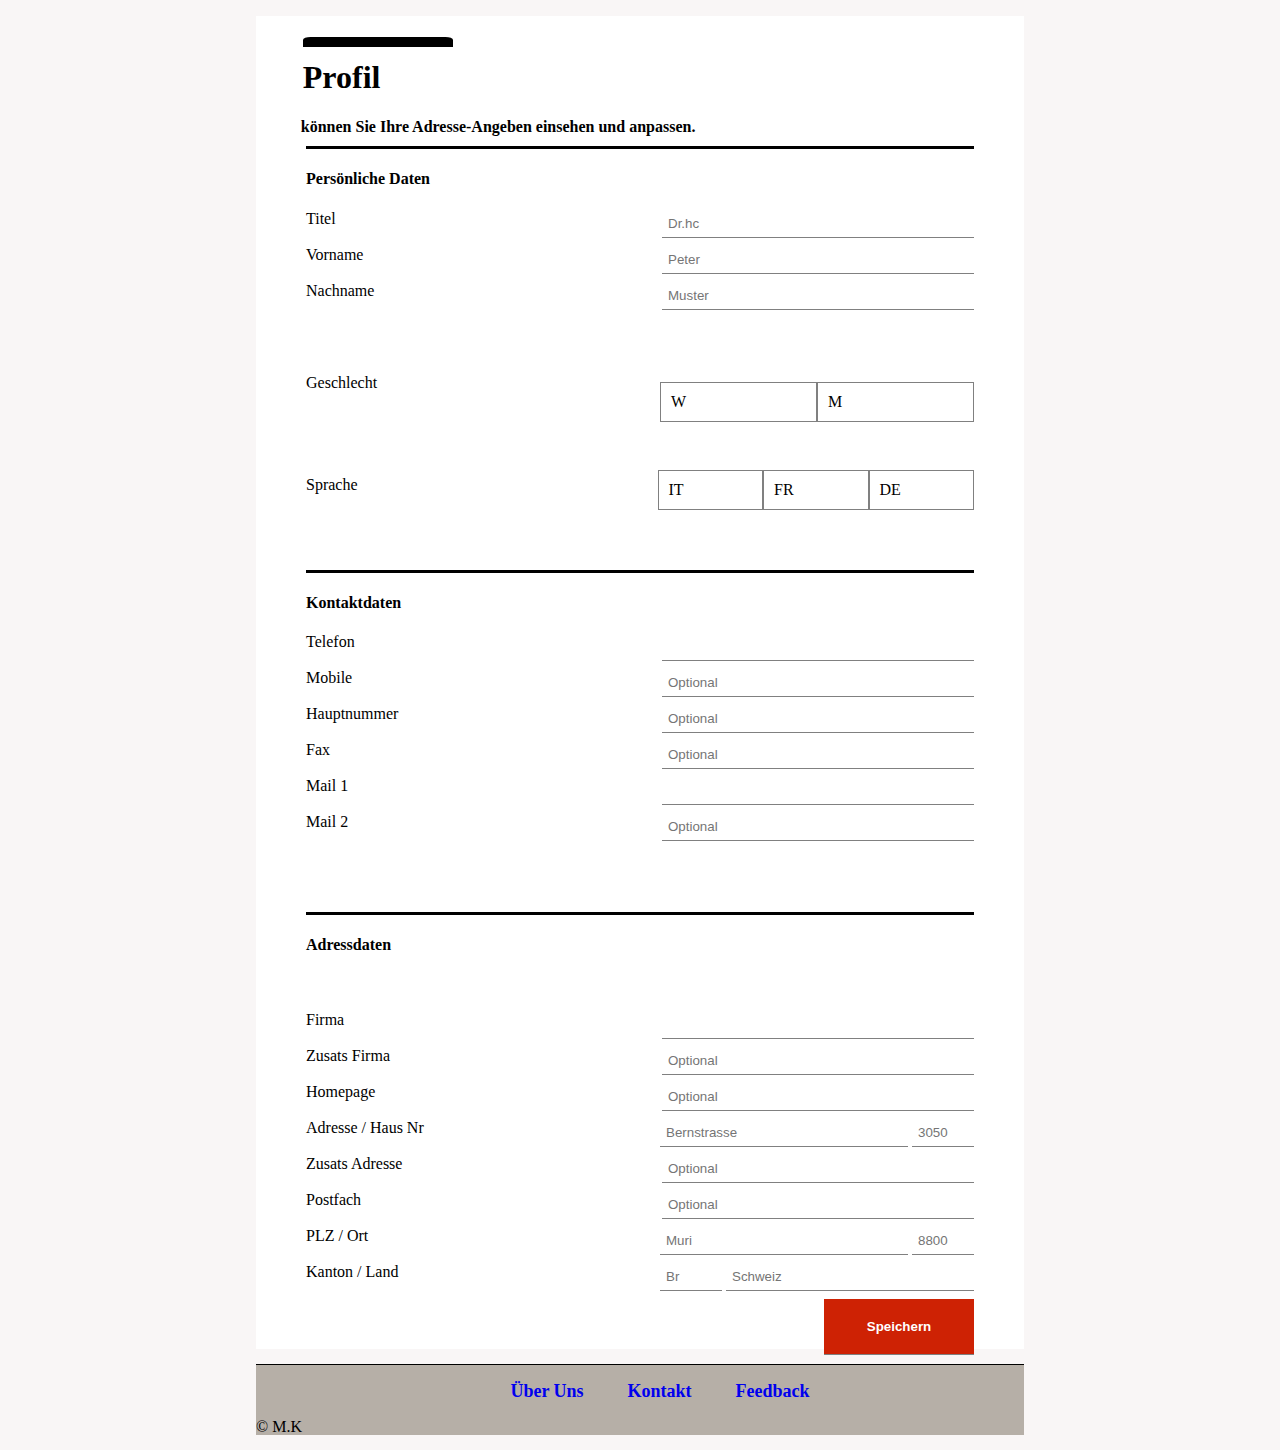
<file: week2/form/index.html>
<!DOCTYPE html>
<html lang="de">
<head>
    <meta charset="UTF-8">
    <meta name="viewport" content="width=device-width, initial-scale=1.0">
    <title>Document</title>
    <link rel="stylesheet" href="style.css" type="text/css">
</head>
<body>
    <header>
            <h1>Profil</h1>
            <p><strong>können Sie Ihre Adresse-Angeben einsehen und anpassen.</strong></p>
        </div>
        <br>
    </header>
        <p id="border-1"></p>
        <main>
            <form action="submit.html" method="POST" >
            <section class="sec">
                <h4>Persönliche Daten</h4>

                <Label for="titel">Titel</Label>
                <input type="text" id="titel" name="titel" placeholder="Dr.hc"><br><br>
                
                <Label for="vorname">Vorname</Label>
                <input type="text" id="vorname" name="vorname" placeholder="Peter"><br><br>
                
                <Label for="nachname">Nachname</Label>
                <input type="text" id="nachname" name="nachname" placeholder="Muster"><br><br>

                <p id="gender0">Geschlecht</p>
                <div id="gender">
                    <Label for="male">M</Label>
                    <input type="radio" id="male" name="geschlecht" value="male">
                    <Label for="female">W</Label>
                    <input type="radio" id="female" name="geschlecht" value="female">
                    <br><br>
                    

                </div>
               
                
                 <p id="lang">Sprache</p>
                 <div id="lang0">
                    <Label for="lang1">DE</Label>
                    <input type="radio" id="lang1" name="Sprache" value="lang1">

                    <Label for="lang2">FR</Label>
                    <input type="radio" id="lang2" name="Sprache" value="lang2">

                    <Label for="lang3">IT</Label>
                    <input type="radio" id="lang3" name="Sprache" value="lang3">

                 </div>
               
            </section>
        
            <section class="sec">
                <h4>Kontaktdaten</h4>
                <label for="telefon">Telefon</label>
                <input type="tel" id="telefon" name="kontakt" required><br><br>
                <label for="mobile">Mobile</label>
                <input type="tel" id="mobile" name="kontakt" placeholder="Optional"><br><br>
                <label for="Hnummer">Hauptnummer</label>
                <input type="tel" id="Hnummer" name="kontakt" placeholder="Optional"><br><br>
                <label for="fax">Fax</label>
                <input type="tel" id="fax" name="kontakt" placeholder="Optional"><br><br>
                <label for="mail">Mail 1</label>
                <input type="email" id="mail" name="kontakt" required><br><br>
                <label for="mail2">Mail 2</label>
                <input type="email" id="mail2" name="kontakt" placeholder="Optional">
            </section>
            
            <section class="sec">
                <h4>Adressdaten</h4><br><br>
                <label for="firma">Firma</label>
                <input type="text" id="firma" name="adress" required><br><br>
                <label for="firma2">Zusats Firma</label>
                <input type="text" id="firma2" name="adress" placeholder="Optional"><br><br>
                <label for="web">Homepage</label>
                <input type="url" id="web" name="adress" placeholder="Optional"><br><br>
                <label for="adresse-hausnum">Adresse / Haus Nr</label>
                <input type="number" name="adress" id="h-num" placeholder="3050" required><input type="text" id="adresse-hausnum" name="adress" placeholder="Bernstrasse" required><br><br>
                <label for="adresse2">Zusats Adresse</label>
                <input type="text" id="adresse2" name="adress" placeholder="Optional"><br><br>
                <label for="postfach">Postfach</label>
                <input type="text" id="postfach" name="adress" placeholder="Optional"><br><br>
                <label for="plz">PLZ / Ort</label>
                <input type="number" id="plz" name="adress" placeholder="8800" required><input type="text" id="plz1" placeholder="Muri" required><br><br>
                <label for="land">Kanton / Land</label>
                <!--Here is a dropdown menu-->
                <!--<select id="land">
                    <option value="1" >Schweiz</option>
                    <option value="4">Deutschland</option>
                    <option value="2">Österreich</option>
                    <option value="3">Liechtenstein</option>
                    <option value="5">Luxemburg</option>
                    <option value="6">Belgien</option>
                </select>-->
                <input type="text" id="ld" name="adress" placeholder="Schweiz" required><input type="text" id="std" name="adress" placeholder="Br" required><br><br>
                
            </section>
        </form>
        <input type="button" id="btn" value="Speichern" onclick="submit">
      
        </main>

        <footer>
            <ul>
                <li> <a href="#">Über Uns</a></li>
                <li> <a href="#">Kontakt</a></li>
                <li> <a href="#">Feedback</a></li>
            </ul>
            <p>&copy; M.K</p>
        </footer>
    
    
</body>
</html>
</file>
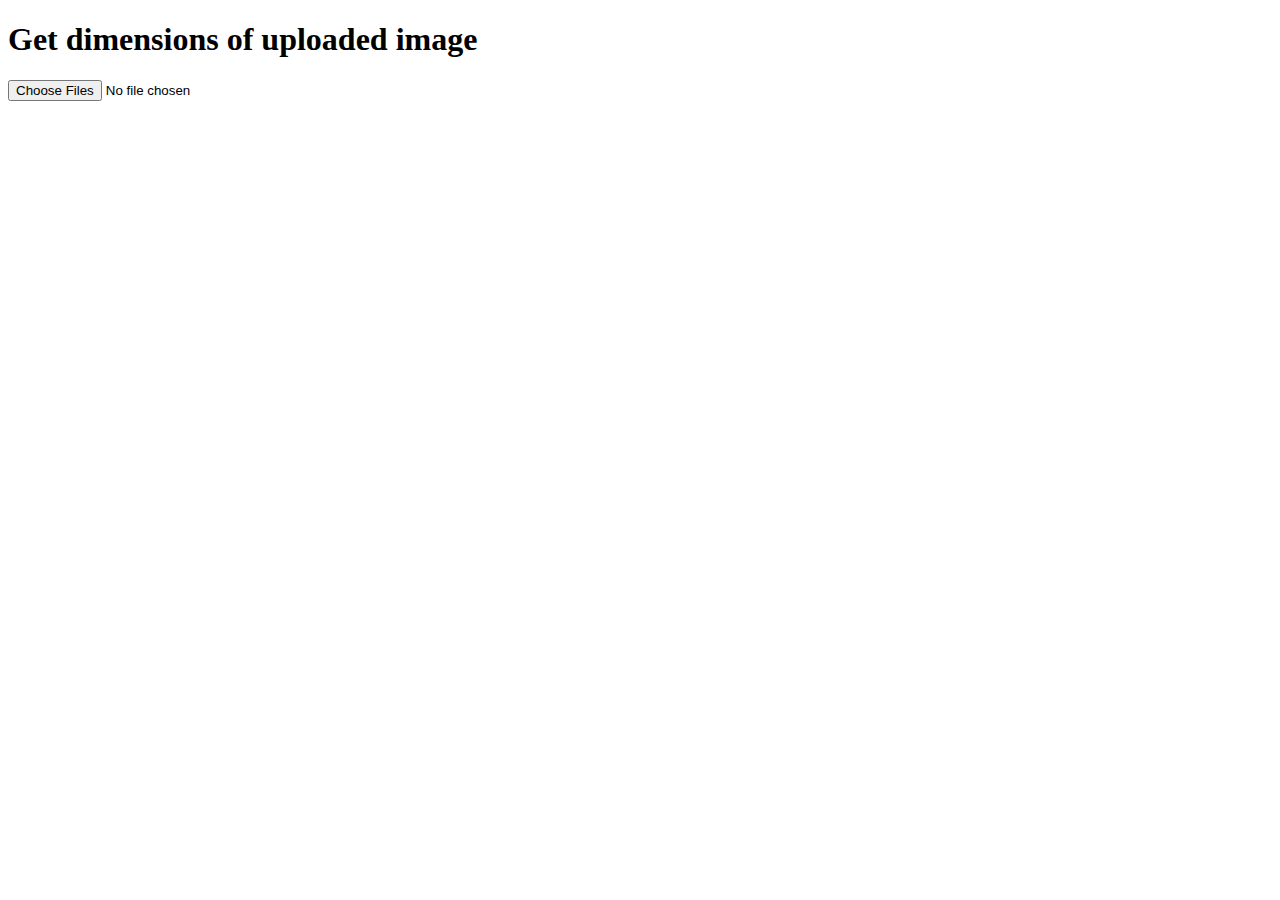
<file: week6/day4/index.html>
<!DOCTYPE html>
<html lang="en">
<head>
    <meta charset="UTF-8">
    <meta name="viewport" content="width=device-width, initial-scale=1.0">
    <title>Document</title>
</head>
<body>
    <h1>Get dimensions of uploaded image</h1>
    <input type="file" name = "files" multiple>
    
    <script src="script.js"></script>
</body>
</html>
</file>
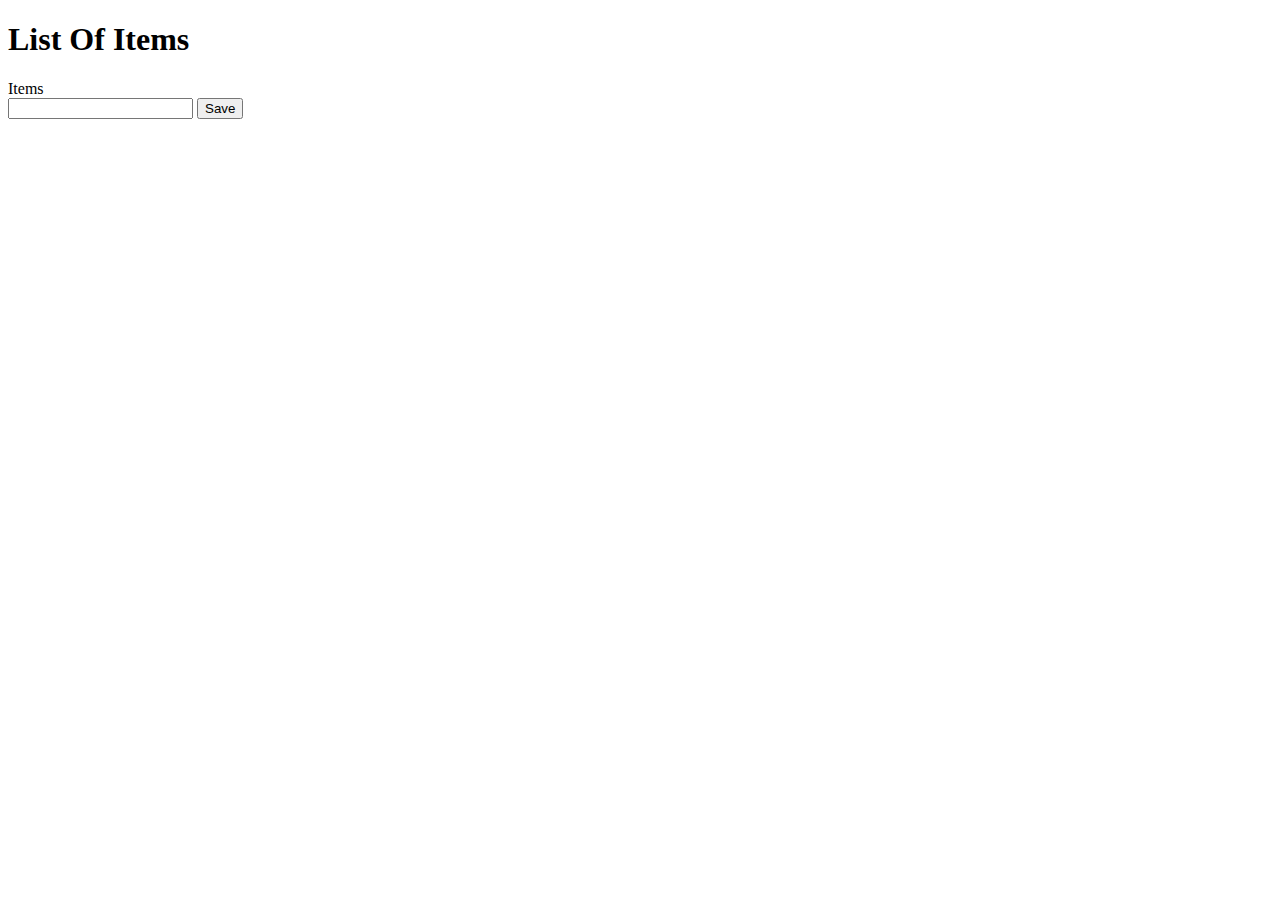
<file: week5/Day-4/OneHourCode/index.html>
<!DOCTYPE html>
<html lang="en">
<head>
    <meta charset="UTF-8">
    <meta name="viewport" content="width=device-width, initial-scale=1.0">
    <title>List Of Items</title>
</head>
<body>
    <h1>List Of Items</h1>

    <label for="add">Items</label>
    <br>
    <input type= "text" name="new_item" id ="add">
        <button>Save</button>


    <!-- output list for items -->
    <ul>

    </ul>   
<script src="script.js"></script>
</body>
</html>
</file>
<file: week2/form/style.css>
html{
    box-sizing: border-box;
} 

body{
    margin: 0;
    padding: 0;
    outline: none;
    border: gray;
    background-color: rgba(235, 225, 225, 0.295);
    
}



h1{
    border-top: black solid 10px;
    max-width: 150px;
    margin-left: 2px;
    border-radius: 5%;
    padding-top: 12px;
}

header{
    
    position: absolute;
    left: 23.5%;
    margin-bottom: 80px;

}

.sec{
    border-top: 3px solid black;
    margin-top: 12%;
}

input:not([type="radio"]) {
    position:relative;
    float: right;;
    border: none;
    border-bottom: solid gray 1px;
    padding: 6px;
    margin-right: auto;
    width: 300px;
    margin-left: 4px;
}

main {
    margin-left: 20%;
    margin-right: 20%;
    background-color: white;
    padding: 50px;
}

fieldset.sec{
    border-bottom: none;
}

#h-num, #plz, #std{
    width: 50px;
}
#plz1, #adresse-hausnum, #ld{
    width: 236px;
}

input[type="button"]{
    
    
    color: white;
    background-color: rgb(206, 34, 4);
    text-align: center;
    width: 150px;
    padding-top: 20px;
    padding-bottom: 20px;
    font-weight: bolder;
    margin-right: auto;
}
#btn{
    position: relative;
    bottom: 10%;
    float: right;
}
/* this line hide radio button*/
input[type="radio"]{
    visibility: hidden;
}

label[for="male"], label[for="female"] {
    display: inline-flex;
    position: relative;
    float: right;
    padding: 10px;
    border: solid gray 1px;
    width: 135px;
    text-align: center;
    
}

label[for="male"]:hover, label[for="female"]:hover{
    color: orangered;
    border-bottom: solid orangered 3px;
    cursor: pointer;
   }
   #gender0{
       position: relative;
       top: 40px;
   }

   input:checked + label[for="female"],
input:checked + label[for="male"]{
color: orangered;
 border-bottom: solid orangered 3px;
 }

/*These lines of codes position all radio buttons to the right*/
 label[for="lang1"], label[for="lang2"], label[for="lang3"] {
    display: inline-flex;
    position: relative;
    float: right;
    padding: 10px;
    border: solid gray 1px;
    width: 83.5px;
    text-align: center;
    margin-right: auto;
}


label[for="lang1"]:hover, label[for="lang2"]:hover, label[for="lang3"]:hover {
    color: orangered;
    border-bottom: solid orangered 3px;
    cursor: pointer;
   }
/*these lines of codes keep the effect after clicking*/
   input:checked + label[for="lang1"],
input:checked + label[for="lang2"],
input:checked + label[for="lang3"]{
 color: orangered;
 border-bottom: solid orangered 3px;
}

#lang{
    position: relative;
    top: 40px;
}

#gender{
    margin-top: 30px;
}
footer{
    border-top: 1px solid black ;
    margin: 15px 20%;
    background-color: rgb(182, 175, 167);
    height: 70px;
}
ul{
    text-align: center;
    list-style-type: none;
}
li{
    display: inline;
    padding: 10px;
    margin: 10px;
}

a{
    text-decoration: none;
    font-size: large;
    font-weight: bold;
}
</file>
